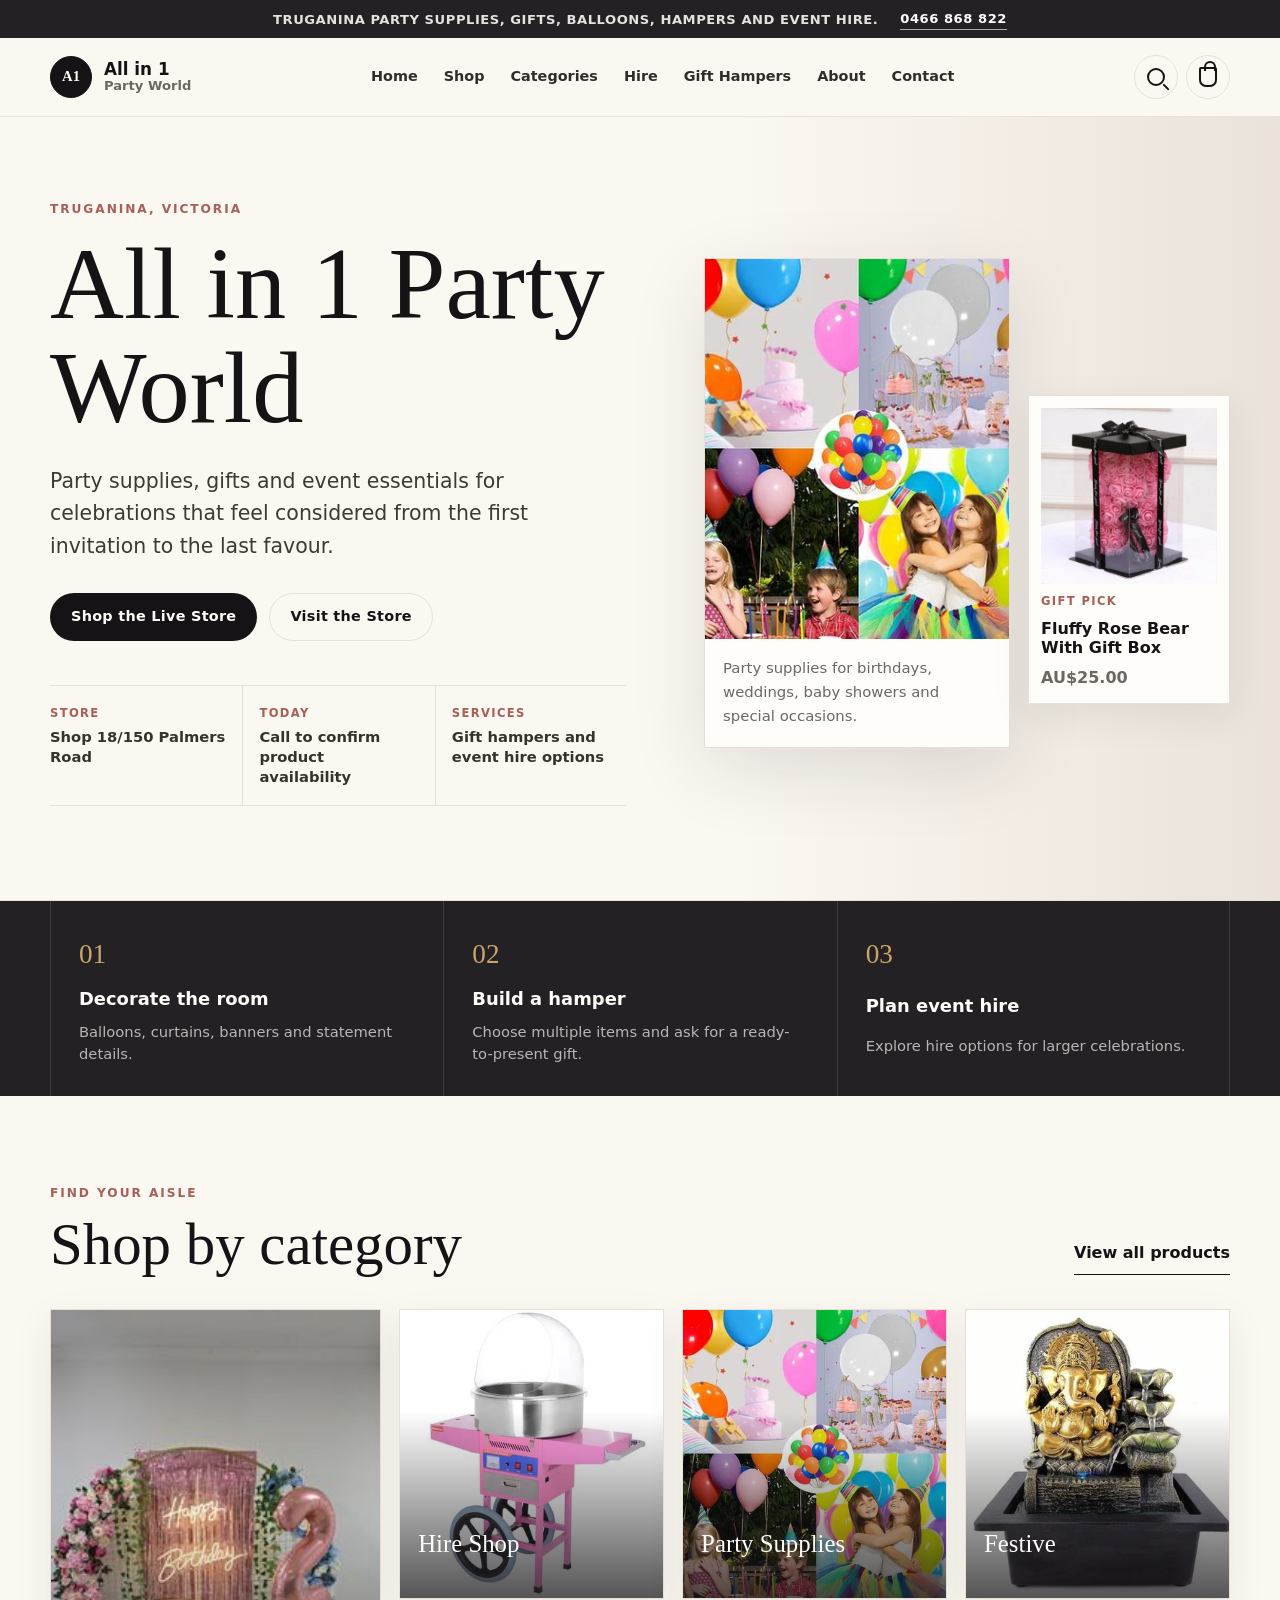
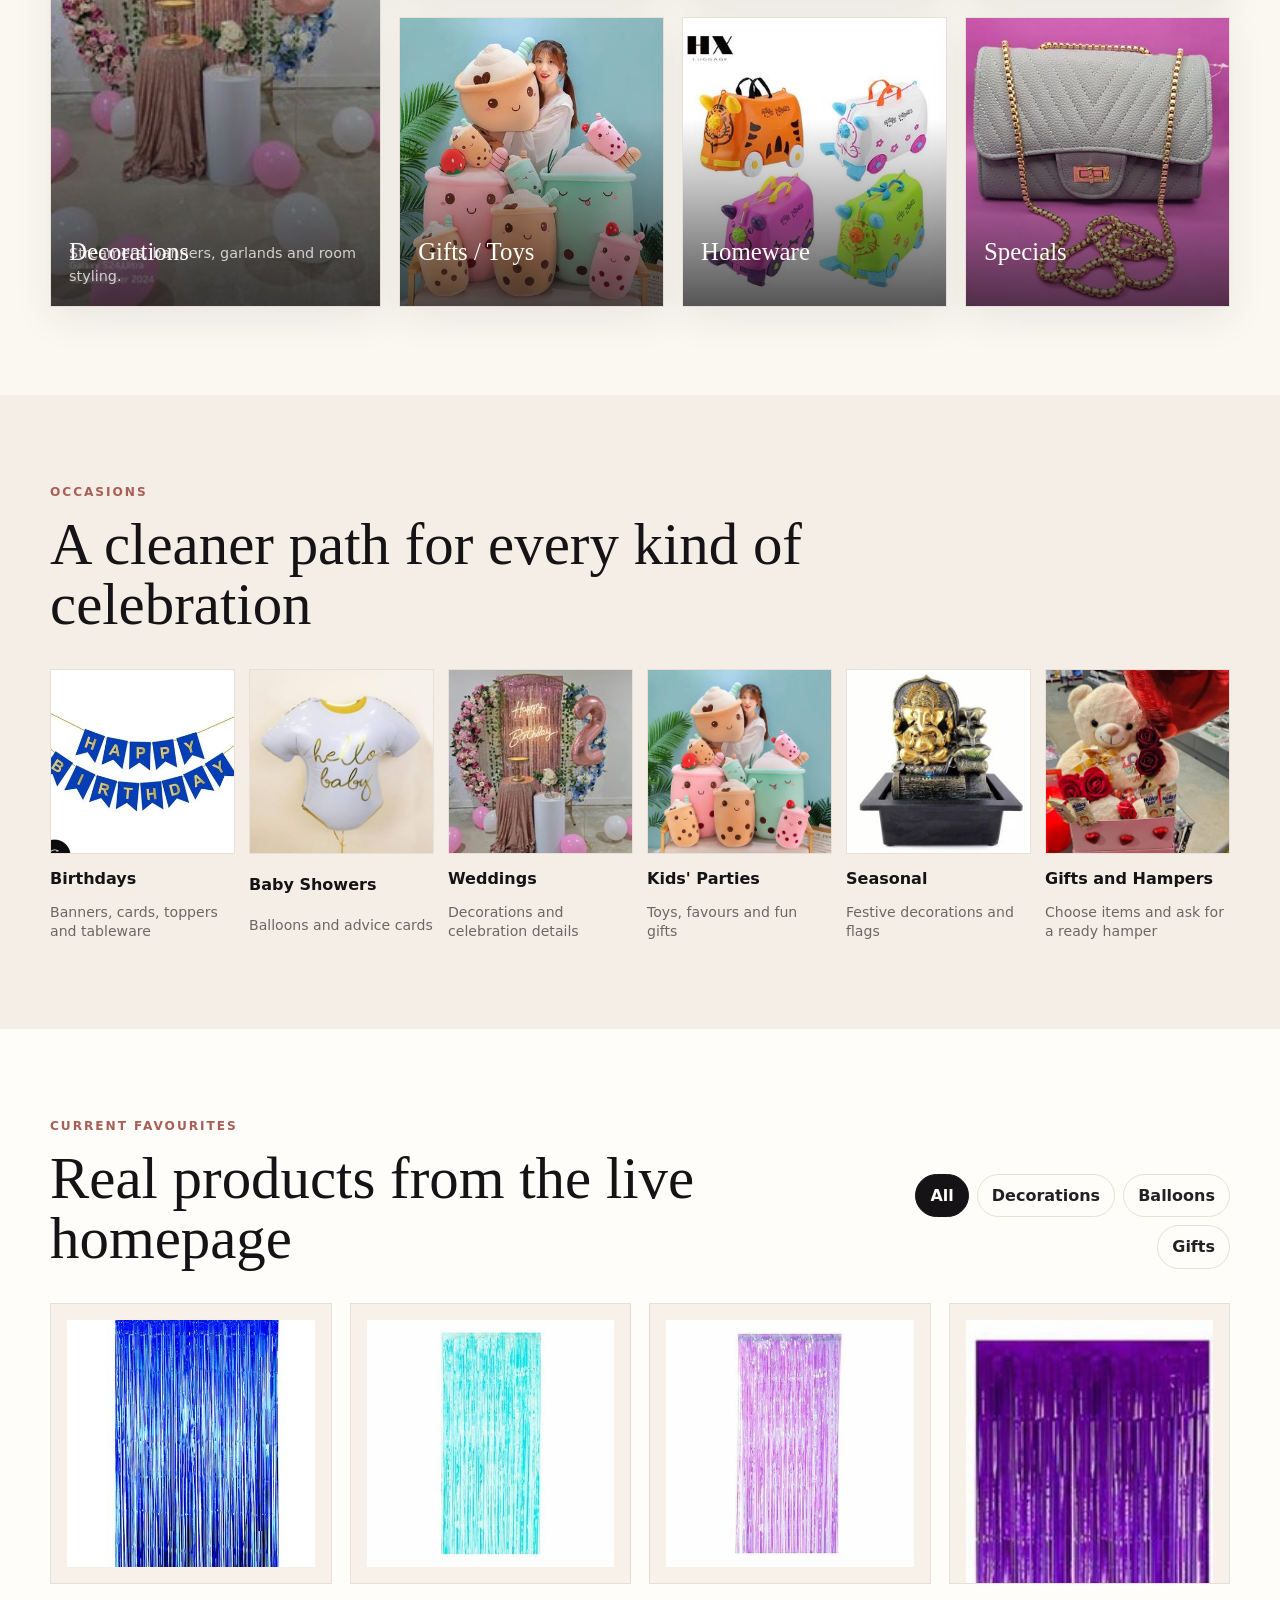
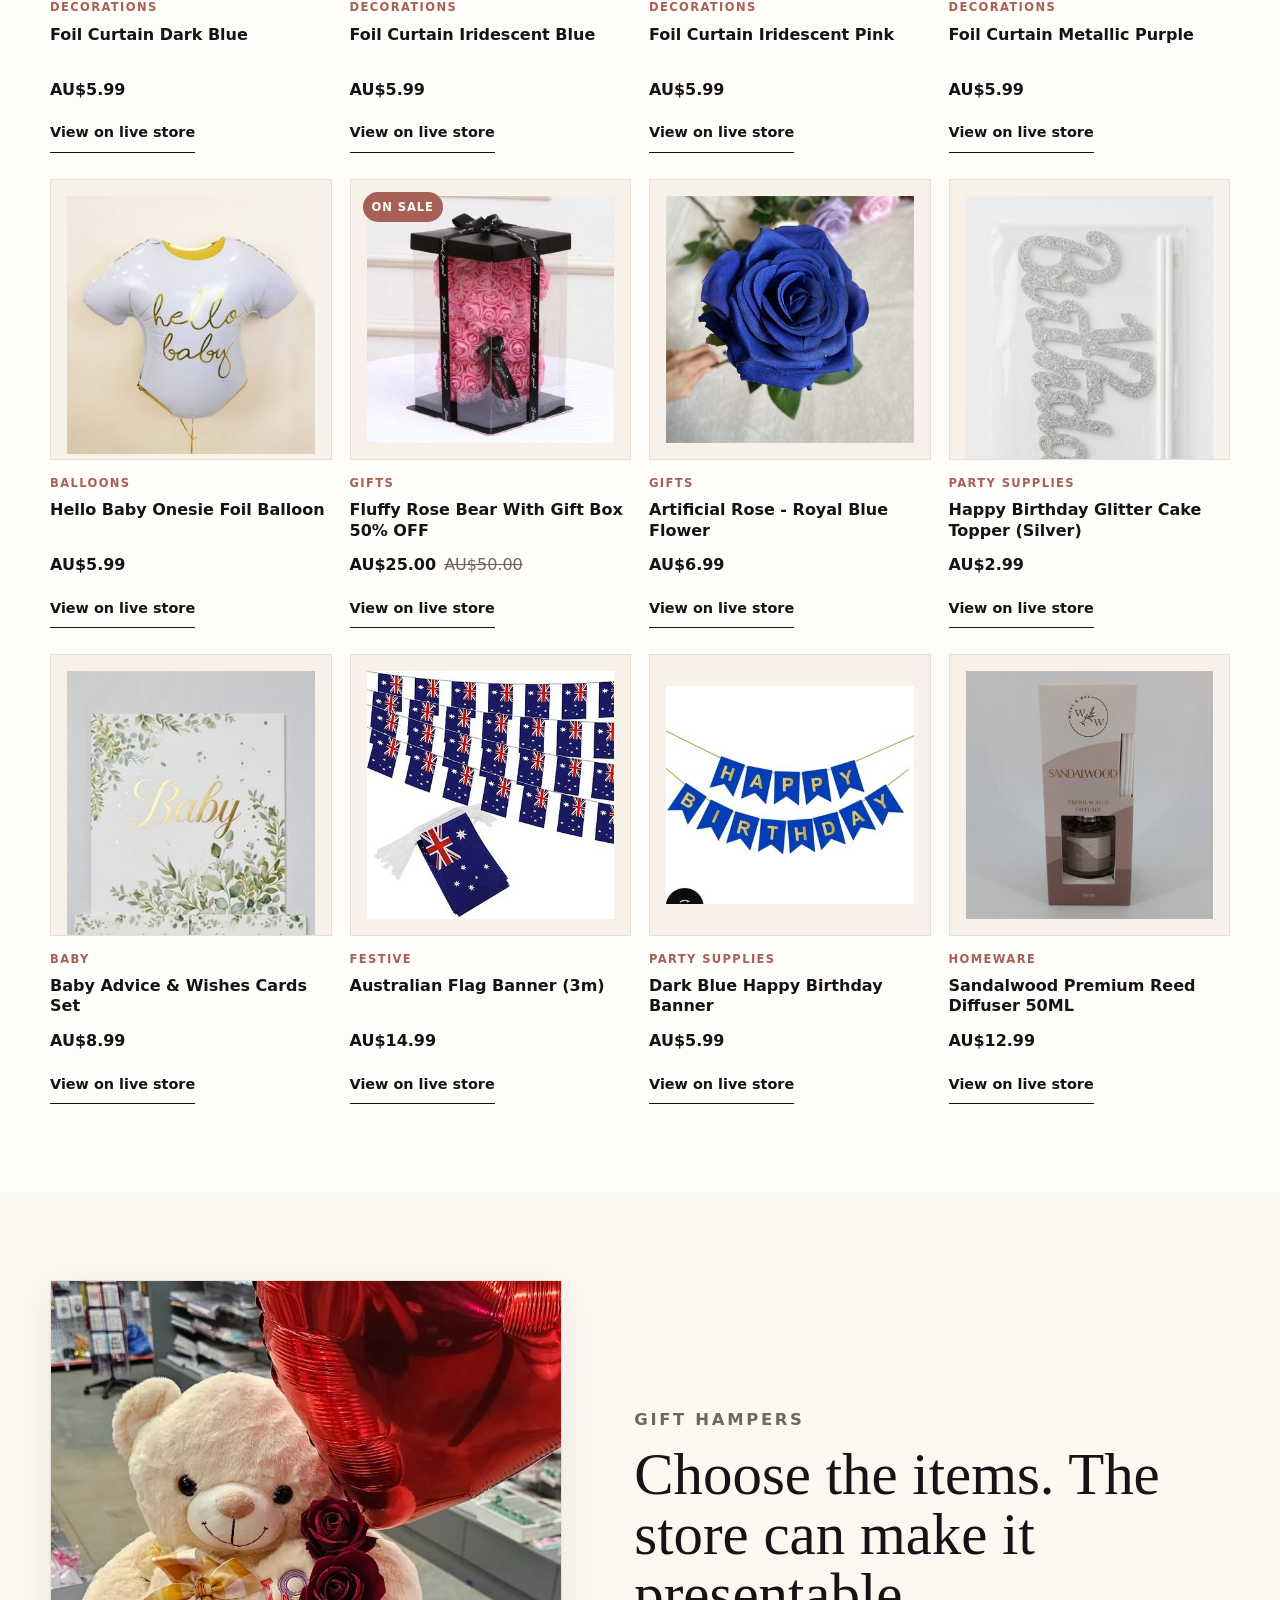
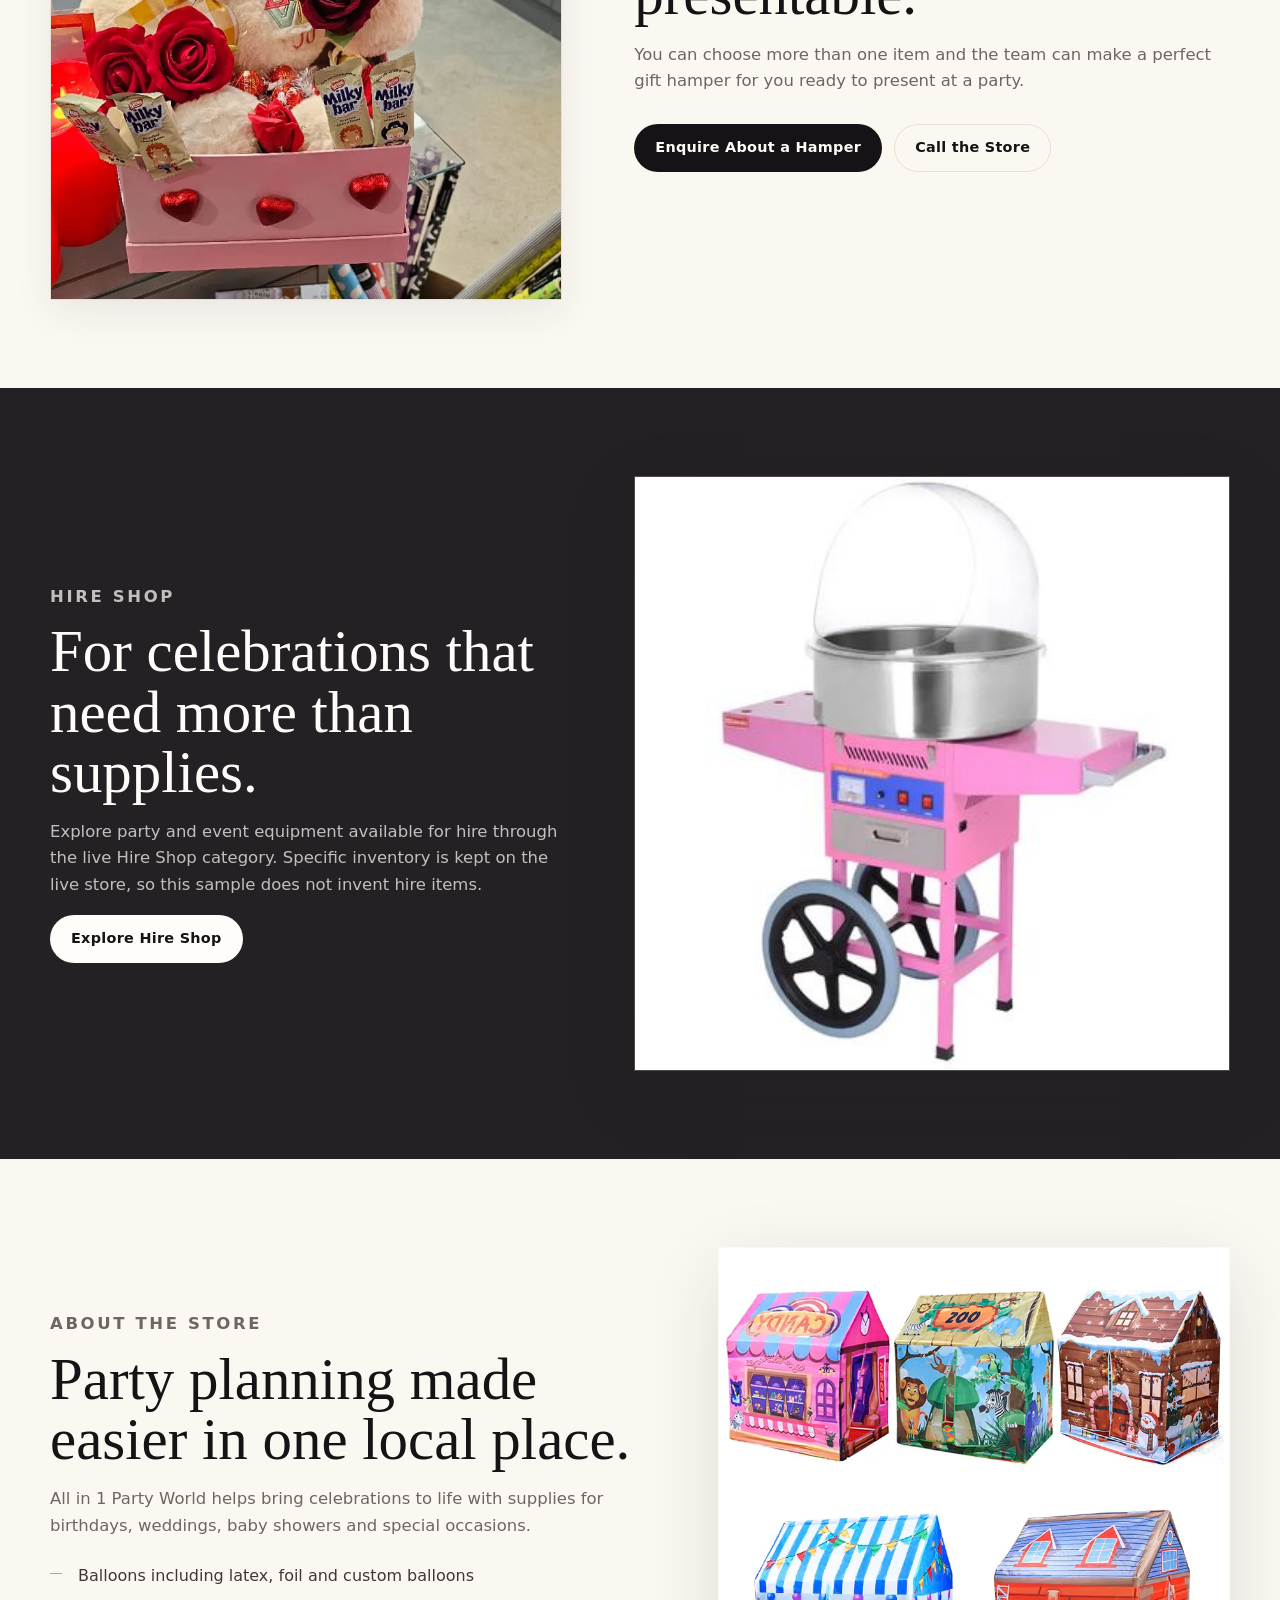
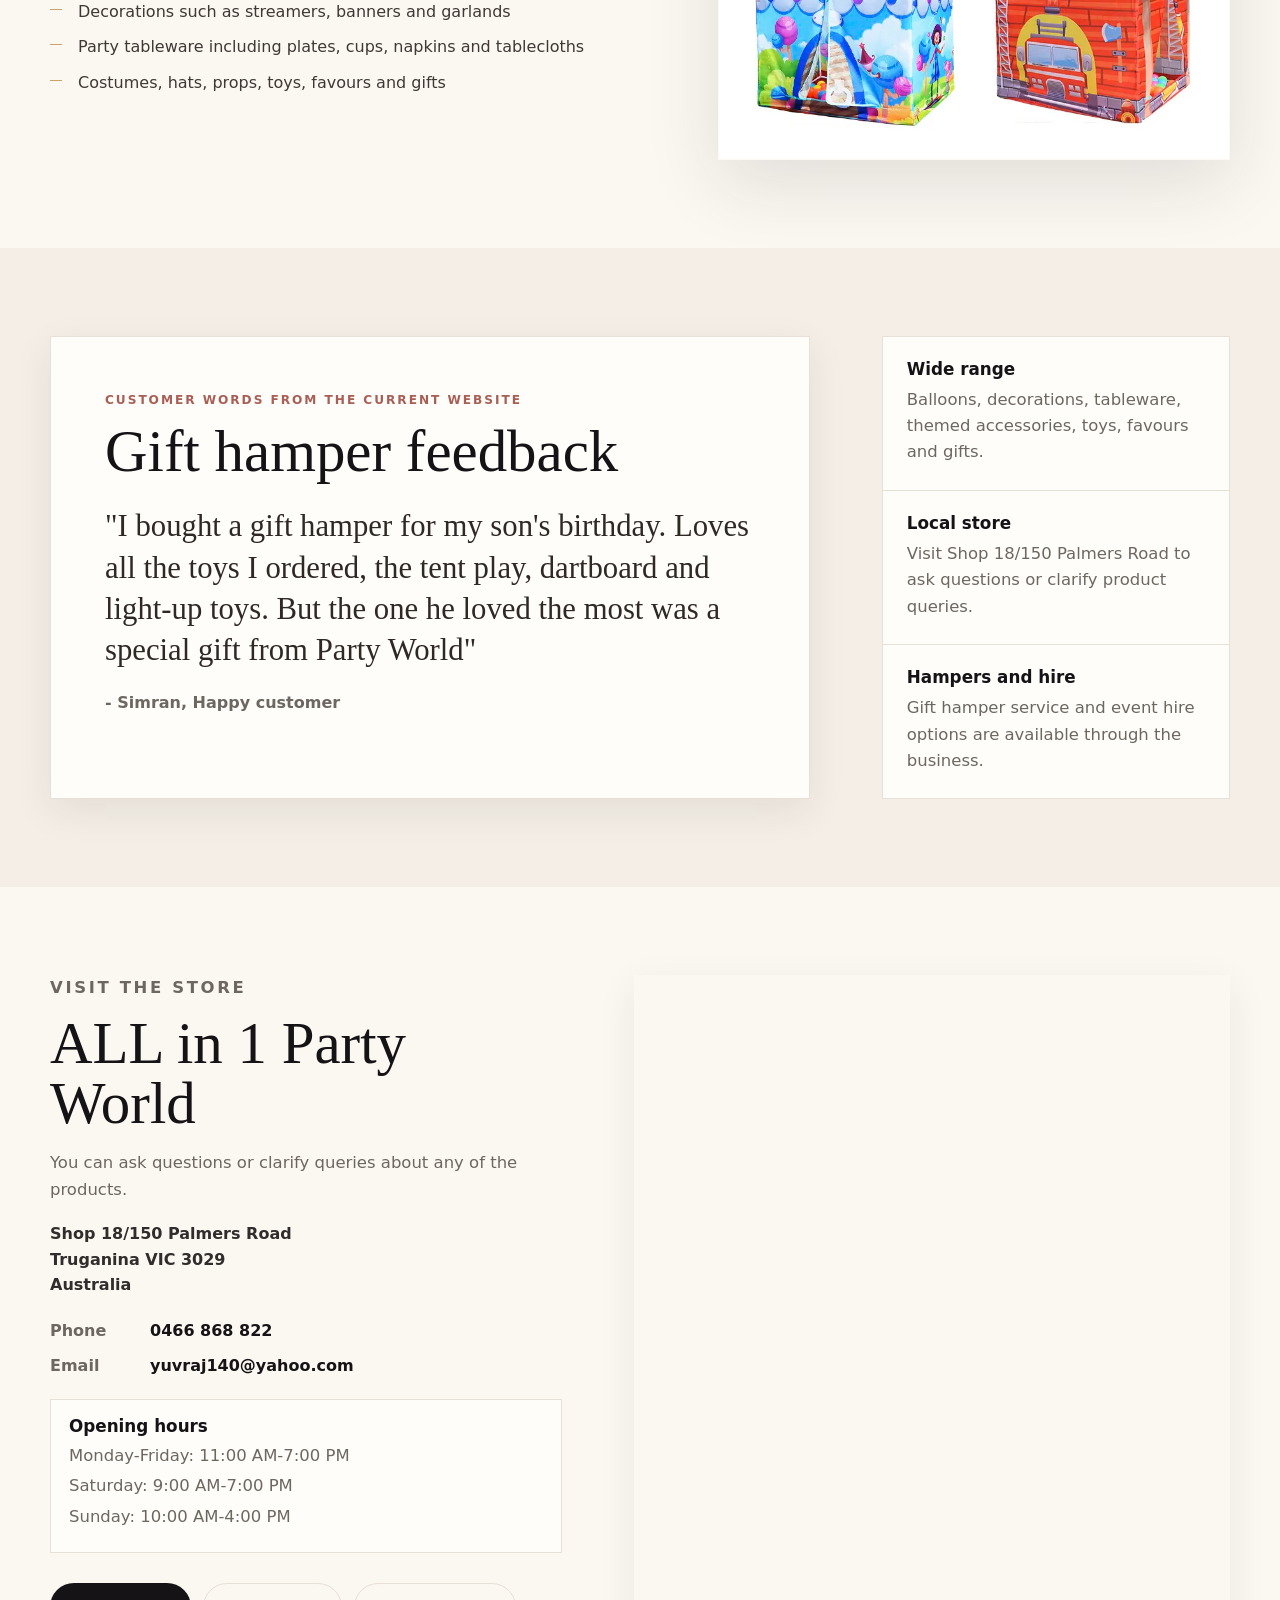
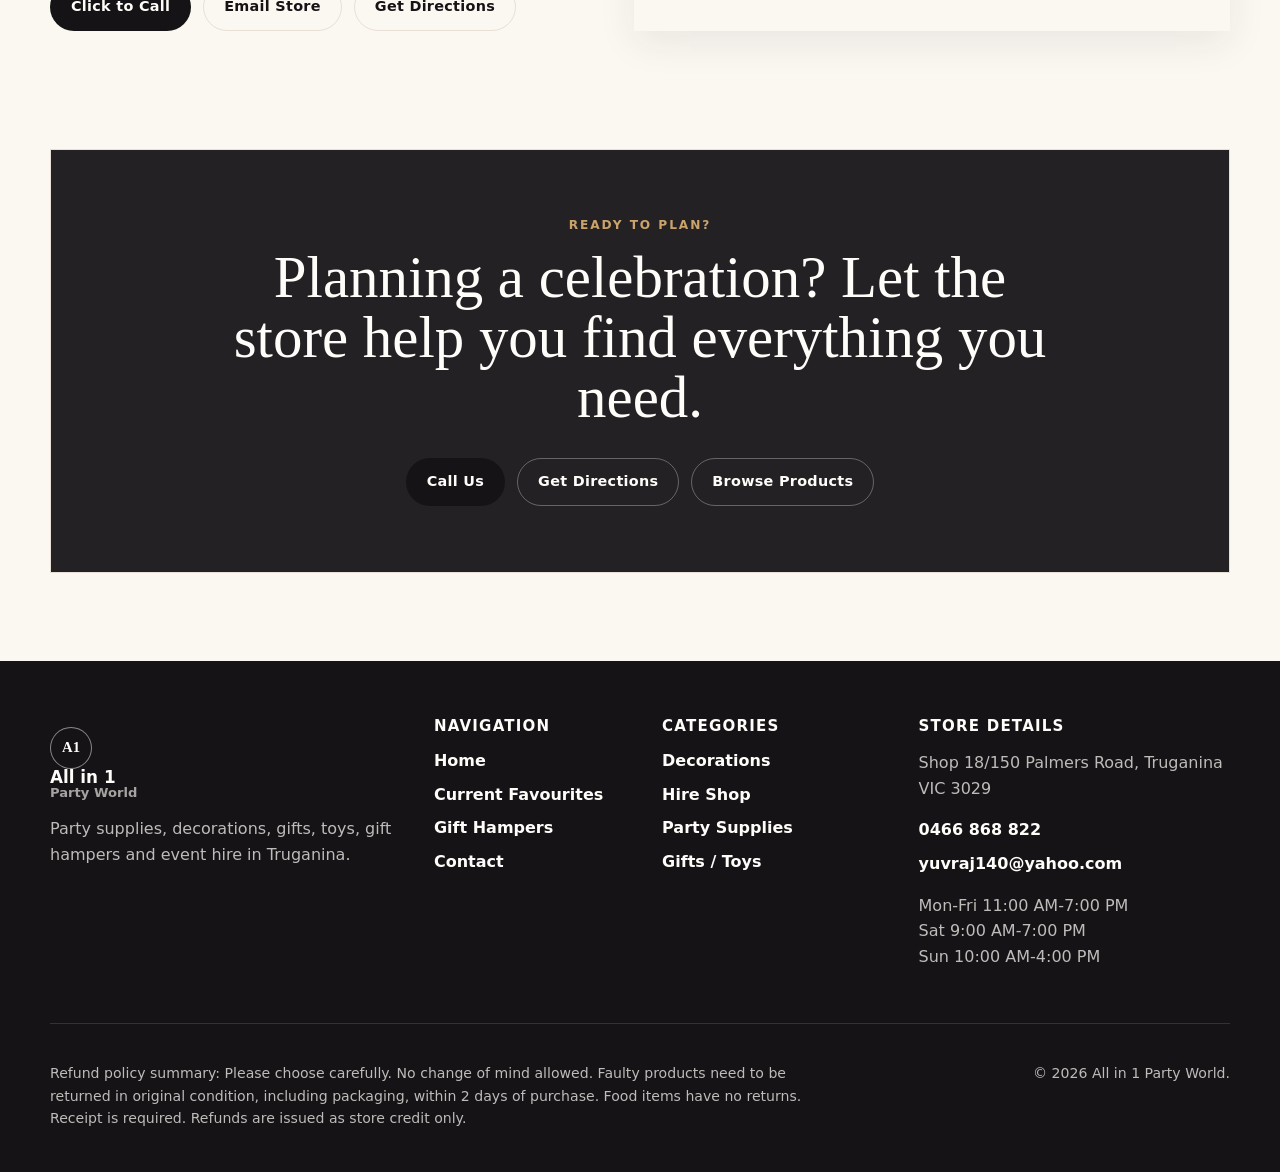
<file: index.html>
<!doctype html>
<html lang="en-AU">
  <head>
    <meta charset="utf-8">
    <meta name="viewport" content="width=device-width, initial-scale=1">
    <title>All in 1 Party World | Party Supplies, Gifts and Event Hire in Truganina</title>
    <meta name="description" content="All in 1 Party World in Truganina offers party decorations, balloons, tableware, gifts, toys, gift hampers and event hire for birthdays, weddings, baby showers and special occasions.">
    <meta name="robots" content="index, follow">
    <link rel="canonical" href="https://www.allin1partyworld.com.au/">
    <meta property="og:title" content="All in 1 Party World">
    <meta property="og:description" content="Party supplies, decorations, gifts, toys, hampers and event hire in Truganina, VIC.">
    <meta property="og:type" content="website">
    <meta property="og:url" content="https://www.allin1partyworld.com.au/">
    <meta property="og:image" content="assets/images/category-party-supplies.jpg">
    <link rel="stylesheet" href="styles.css">
    <script type="application/ld+json">
      {
        "@context": "https://schema.org",
        "@type": "Store",
        "name": "All in 1 Party World",
        "url": "https://www.allin1partyworld.com.au/",
        "telephone": "+61466868822",
        "email": "yuvraj140@yahoo.com",
        "address": {
          "@type": "PostalAddress",
          "streetAddress": "Shop 18/150 Palmers Road",
          "addressLocality": "Truganina",
          "addressRegion": "VIC",
          "postalCode": "3029",
          "addressCountry": "AU"
        },
        "openingHoursSpecification": [
          {
            "@type": "OpeningHoursSpecification",
            "dayOfWeek": ["Monday", "Tuesday", "Wednesday", "Thursday", "Friday"],
            "opens": "11:00",
            "closes": "19:00"
          },
          {
            "@type": "OpeningHoursSpecification",
            "dayOfWeek": "Saturday",
            "opens": "09:00",
            "closes": "19:00"
          },
          {
            "@type": "OpeningHoursSpecification",
            "dayOfWeek": "Sunday",
            "opens": "10:00",
            "closes": "16:00"
          }
        ]
      }
    </script>
  </head>
  <body>
    <a class="skip-link" href="#main">Skip to main content</a>

    <div class="announcement">
      <p>Truganina party supplies, gifts, balloons, hampers and event hire.</p>
      <a href="tel:+61466868822">0466 868 822</a>
    </div>

    <header class="site-header" data-header>
      <div class="container header-inner">
        <a class="brand" href="index.html" aria-label="All in 1 Party World home">
          <span class="brand-mark">A1</span>
          <span>
            <strong>All in 1</strong>
            <small>Party World</small>
          </span>
        </a>

        <nav class="primary-nav" id="primary-nav" aria-label="Primary navigation">
          <a href="index.html">Home</a>
          <a href="https://www.allin1partyworld.com.au/products" target="_blank" rel="noopener">Shop</a>
          <a href="#categories">Categories</a>
          <a href="https://www.allin1partyworld.com.au/products/Hire-Shop-c156344507" target="_blank" rel="noopener">Hire</a>
          <a href="#hampers">Gift Hampers</a>
          <a href="#about">About</a>
          <a href="#contact">Contact</a>
        </nav>

        <div class="header-actions">
          <button class="icon-button" type="button" aria-label="Open product search" data-search-open>
            <span class="icon-search" aria-hidden="true"></span>
          </button>
          <a class="icon-button" href="https://www.allin1partyworld.com.au/products/cart" target="_blank" rel="noopener" aria-label="View cart on the live store">
            <span class="icon-bag" aria-hidden="true"></span>
          </a>
          <button class="menu-button" type="button" aria-controls="primary-nav" aria-expanded="false" data-menu-button>
            <span></span>
            <span></span>
            <span></span>
            <span class="sr-only">Menu</span>
          </button>
        </div>
      </div>
    </header>

    <div class="search-panel" role="dialog" aria-modal="true" aria-labelledby="search-title" hidden data-search-panel>
      <div class="search-card">
        <button class="search-close" type="button" aria-label="Close search" data-search-close>&times;</button>
        <h2 id="search-title">Search products</h2>
        <p>Search featured products and key live-store categories.</p>
        <label for="site-search">Product search</label>
        <input id="site-search" type="search" placeholder="Try balloons, rose, topper, flag or diffuser" data-search-input>
        <div class="search-results" data-search-results></div>
        <button class="button secondary search-dismiss" type="button" data-search-close>Close search</button>
      </div>
    </div>

    <main id="main">
      <section class="hero">
        <div class="container hero-grid">
          <div class="hero-copy">
            <p class="eyebrow">Truganina, Victoria</p>
            <h1>All in 1 Party World</h1>
            <p class="hero-kicker">Party supplies, gifts and event essentials for celebrations that feel considered from the first invitation to the last favour.</p>
            <div class="button-row">
              <a class="button primary" href="https://www.allin1partyworld.com.au/products" target="_blank" rel="noopener">Shop the Live Store</a>
              <a class="button secondary" href="#contact">Visit the Store</a>
            </div>
            <dl class="hero-details" aria-label="Store highlights">
              <div>
                <dt>Store</dt>
                <dd>Shop 18/150 Palmers Road</dd>
              </div>
              <div>
                <dt>Today</dt>
                <dd>Call to confirm product availability</dd>
              </div>
              <div>
                <dt>Services</dt>
                <dd>Gift hampers and event hire options</dd>
              </div>
            </dl>
          </div>

          <div class="hero-showcase" aria-label="Featured All in 1 Party World products">
            <figure class="showcase-main">
              <img src="assets/images/category-party-supplies.jpg" alt="Party supplies from All in 1 Party World" width="400" height="400">
              <figcaption>Party supplies for birthdays, weddings, baby showers and special occasions.</figcaption>
            </figure>
            <a class="showcase-product" href="https://www.allin1partyworld.com.au/products/Fluffy-Rose-Bear-With-Gift-Box-50-OFF-p696821657" target="_blank" rel="noopener">
              <img src="assets/images/product-fluffy-rose-bear-gift-box.jpg" alt="Fluffy Rose Bear With Gift Box 50% OFF" width="400" height="400">
              <span>Gift pick</span>
              <strong>Fluffy Rose Bear With Gift Box</strong>
              <em>AU$25.00</em>
            </a>
          </div>
        </div>
      </section>

      <section class="section editorial-strip" aria-label="Featured store services">
        <div class="container strip-grid">
          <a href="https://www.allin1partyworld.com.au/products/Decorations-c171072752" target="_blank" rel="noopener">
            <span>01</span>
            <strong>Decorate the room</strong>
            <small>Balloons, curtains, banners and statement details.</small>
          </a>
          <a href="#hampers">
            <span>02</span>
            <strong>Build a hamper</strong>
            <small>Choose multiple items and ask for a ready-to-present gift.</small>
          </a>
          <a href="https://www.allin1partyworld.com.au/products/Hire-Shop-c156344507" target="_blank" rel="noopener">
            <span>03</span>
            <strong>Plan event hire</strong>
            <small>Explore hire options for larger celebrations.</small>
          </a>
        </div>
      </section>

      <section class="section" id="categories" aria-labelledby="category-title">
        <div class="container">
          <div class="section-heading split">
            <div>
              <p class="eyebrow">Find your aisle</p>
              <h2 id="category-title">Shop by category</h2>
            </div>
            <a class="text-link" href="https://www.allin1partyworld.com.au/products" target="_blank" rel="noopener">View all products</a>
          </div>
          <div class="category-grid">
            <a class="category-card feature" href="https://www.allin1partyworld.com.au/products/Decorations-c171072752" target="_blank" rel="noopener">
              <img src="assets/images/category-decorations.jpg" alt="Decorations" width="225" height="400" loading="lazy">
              <span>Decorations</span>
              <small>Streamers, banners, garlands and room styling.</small>
            </a>
            <a class="category-card" href="https://www.allin1partyworld.com.au/products/Hire-Shop-c156344507" target="_blank" rel="noopener">
              <img src="assets/images/category-hire-shop.jpg" alt="Hire Shop" width="400" height="400" loading="lazy">
              <span>Hire Shop</span>
            </a>
            <a class="category-card" href="https://www.allin1partyworld.com.au/products/Party-Supplies-c121040466" target="_blank" rel="noopener">
              <img src="assets/images/category-party-supplies.jpg" alt="Party Supplies" width="400" height="400" loading="lazy">
              <span>Party Supplies</span>
            </a>
            <a class="category-card" href="https://www.allin1partyworld.com.au/products/Festive-c172918753" target="_blank" rel="noopener">
              <img src="assets/images/category-festive.jpg" alt="Festive" width="400" height="400" loading="lazy">
              <span>Festive</span>
            </a>
            <a class="category-card" href="https://www.allin1partyworld.com.au/products/Gifts-Toys-c120620763" target="_blank" rel="noopener">
              <img src="assets/images/category-gifts-toys.jpg" alt="Gifts and toys" width="400" height="400" loading="lazy">
              <span>Gifts / Toys</span>
            </a>
            <a class="category-card" href="https://www.allin1partyworld.com.au/products/Homeware-c120630776" target="_blank" rel="noopener">
              <img src="assets/images/category-homeware.jpg" alt="Homeware" width="400" height="400" loading="lazy">
              <span>Homeware</span>
            </a>
            <a class="category-card" href="https://www.allin1partyworld.com.au/products/Motherss-Day-Gifts-Specials-c200046002" target="_blank" rel="noopener">
              <img src="assets/images/category-specials.jpg" alt="Mothers's Day Gifts Specials" width="371" height="400" loading="lazy">
              <span>Specials</span>
            </a>
          </div>
        </div>
      </section>

      <section class="section occasion-section" id="occasions" aria-labelledby="occasion-title">
        <div class="container">
          <div class="section-heading">
            <p class="eyebrow">Occasions</p>
            <h2 id="occasion-title">A cleaner path for every kind of celebration</h2>
          </div>
          <div class="occasion-grid">
            <a class="occasion-card" href="https://www.allin1partyworld.com.au/products/Party-Supplies-c121040466" target="_blank" rel="noopener">
              <img src="assets/images/product-dark-blue-happy-birthday-banner.jpg" alt="Dark Blue Happy Birthday Banner" width="400" height="353" loading="lazy">
              <span>Birthdays</span>
              <small>Banners, cards, toppers and tableware</small>
            </a>
            <a class="occasion-card" href="https://www.allin1partyworld.com.au/products/Hello-Baby-Onesie-Foil-Balloon-p833123484" target="_blank" rel="noopener">
              <img src="assets/images/product-hello-baby-onesie-foil-balloon.jpg" alt="Hello Baby Onesie Foil Balloon" width="383" height="400" loading="lazy">
              <span>Baby Showers</span>
              <small>Balloons and advice cards</small>
            </a>
            <a class="occasion-card" href="https://www.allin1partyworld.com.au/products/Decorations-c171072752" target="_blank" rel="noopener">
              <img src="assets/images/category-decorations.jpg" alt="Decorations category" width="225" height="400" loading="lazy">
              <span>Weddings</span>
              <small>Decorations and celebration details</small>
            </a>
            <a class="occasion-card" href="https://www.allin1partyworld.com.au/products/Gifts-Toys-c120620763" target="_blank" rel="noopener">
              <img src="assets/images/category-gifts-toys.jpg" alt="Gifts and toys category" width="400" height="400" loading="lazy">
              <span>Kids' Parties</span>
              <small>Toys, favours and fun gifts</small>
            </a>
            <a class="occasion-card" href="https://www.allin1partyworld.com.au/products/Festive-c172918753" target="_blank" rel="noopener">
              <img src="assets/images/category-festive.jpg" alt="Festive category" width="400" height="400" loading="lazy">
              <span>Seasonal</span>
              <small>Festive decorations and flags</small>
            </a>
            <a class="occasion-card" href="#hampers">
              <img src="assets/images/gift-hamper-testimonial.webp" alt="Gift hamper items from All in 1 Party World" width="747" height="1600" loading="lazy">
              <span>Gifts and Hampers</span>
              <small>Choose items and ask for a ready hamper</small>
            </a>
          </div>
        </div>
      </section>

      <section class="section product-section" id="products" aria-labelledby="products-title">
        <div class="container">
          <div class="section-heading split">
            <div>
              <p class="eyebrow">Current favourites</p>
              <h2 id="products-title">Real products from the live homepage</h2>
            </div>
            <div class="filter-row" aria-label="Product filters">
              <button class="filter-chip active" type="button" data-filter="all">All</button>
              <button class="filter-chip" type="button" data-filter="Decorations">Decorations</button>
              <button class="filter-chip" type="button" data-filter="Balloons">Balloons</button>
              <button class="filter-chip" type="button" data-filter="Gifts">Gifts</button>
            </div>
          </div>
          <div class="product-grid" data-product-grid></div>
        </div>
      </section>

      <section class="section service-panel" id="hampers" aria-labelledby="hampers-title">
        <div class="container service-grid">
          <div class="service-image tall">
            <img src="assets/images/gift-hamper-testimonial.webp" alt="Gift hamper presentation from All in 1 Party World" width="747" height="1600" loading="lazy">
          </div>
          <div class="service-copy">
            <p class="eyebrow">Gift hampers</p>
            <h2 id="hampers-title">Choose the items. The store can make it presentable.</h2>
            <p>You can choose more than one item and the team can make a perfect gift hamper for you ready to present at a party.</p>
            <div class="button-row">
              <a class="button primary" href="mailto:yuvraj140@yahoo.com?subject=Gift%20hamper%20enquiry">Enquire About a Hamper</a>
              <a class="button secondary" href="tel:+61466868822">Call the Store</a>
            </div>
          </div>
        </div>
      </section>

      <section class="section hire-band" id="hire" aria-labelledby="hire-title">
        <div class="container hire-grid">
          <div>
            <p class="eyebrow">Hire Shop</p>
            <h2 id="hire-title">For celebrations that need more than supplies.</h2>
            <p>Explore party and event equipment available for hire through the live Hire Shop category. Specific inventory is kept on the live store, so this sample does not invent hire items.</p>
            <a class="button inverse" href="https://www.allin1partyworld.com.au/products/Hire-Shop-c156344507" target="_blank" rel="noopener">Explore Hire Shop</a>
          </div>
          <img src="assets/images/category-hire-shop.jpg" alt="Hire Shop category image" width="400" height="400" loading="lazy">
        </div>
      </section>

      <section class="section about" id="about" aria-labelledby="about-title">
        <div class="container about-grid">
          <div>
            <p class="eyebrow">About the store</p>
            <h2 id="about-title">Party planning made easier in one local place.</h2>
            <p>All in 1 Party World helps bring celebrations to life with supplies for birthdays, weddings, baby showers and special occasions.</p>
            <ul class="check-list">
              <li>Balloons including latex, foil and custom balloons</li>
              <li>Decorations such as streamers, banners and garlands</li>
              <li>Party tableware including plates, cups, napkins and tablecloths</li>
              <li>Costumes, hats, props, toys, favours and gifts</li>
            </ul>
          </div>
          <img src="assets/images/about-party-world.webp" alt="All in 1 Party World product display" width="800" height="800" loading="lazy">
        </div>
      </section>

      <section class="section proof-section" aria-labelledby="proof-title">
        <div class="container proof-grid">
          <div class="testimonial-card">
            <p class="eyebrow">Customer words from the current website</p>
            <h2 id="proof-title">Gift hamper feedback</h2>
            <blockquote>
              <p>"I bought a gift hamper for my son's birthday. Loves all the toys I ordered, the tent play, dartboard and light-up toys. But the one he loved the most was a special gift from Party World"</p>
              <cite>- Simran, Happy customer</cite>
            </blockquote>
          </div>
          <div class="benefit-stack" aria-label="Verified store benefits">
            <article>
              <h3>Wide range</h3>
              <p>Balloons, decorations, tableware, themed accessories, toys, favours and gifts.</p>
            </article>
            <article>
              <h3>Local store</h3>
              <p>Visit Shop 18/150 Palmers Road to ask questions or clarify product queries.</p>
            </article>
            <article>
              <h3>Hampers and hire</h3>
              <p>Gift hamper service and event hire options are available through the business.</p>
            </article>
          </div>
        </div>
      </section>

      <section class="section store" id="contact" aria-labelledby="store-title">
        <div class="container store-grid">
          <div>
            <p class="eyebrow">Visit the store</p>
            <h2 id="store-title">ALL in 1 Party World</h2>
            <p>You can ask questions or clarify queries about any of the products.</p>
            <address>
              Shop 18/150 Palmers Road<br>
              Truganina VIC 3029<br>
              Australia
            </address>
            <dl class="contact-list">
              <div>
                <dt>Phone</dt>
                <dd><a href="tel:+61466868822">0466 868 822</a></dd>
              </div>
              <div>
                <dt>Email</dt>
                <dd><a href="mailto:yuvraj140@yahoo.com">yuvraj140@yahoo.com</a></dd>
              </div>
            </dl>
            <div class="hours-card">
              <h3>Opening hours</h3>
              <p>Monday-Friday: 11:00 AM-7:00 PM</p>
              <p>Saturday: 9:00 AM-7:00 PM</p>
              <p>Sunday: 10:00 AM-4:00 PM</p>
            </div>
            <div class="button-row">
              <a class="button primary" href="tel:+61466868822">Click to Call</a>
              <a class="button secondary" href="mailto:yuvraj140@yahoo.com">Email Store</a>
              <a class="button secondary" href="https://www.google.com/maps/search/?api=1&query=Shop%2018%2F150%20Palmers%20Road%20Truganina%20VIC%203029%20Australia" target="_blank" rel="noopener">Get Directions</a>
            </div>
          </div>
          <iframe class="map" title="Map to All in 1 Party World in Truganina" loading="lazy" referrerpolicy="no-referrer-when-downgrade" src="https://www.google.com/maps?q=Shop%2018%2F150%20Palmers%20Road%20Truganina%20VIC%203029%20Australia&output=embed"></iframe>
        </div>
      </section>

      <section class="section final-cta" aria-labelledby="cta-title">
        <div class="container cta-card">
          <p class="eyebrow">Ready to plan?</p>
          <h2 id="cta-title">Planning a celebration? Let the store help you find everything you need.</h2>
          <div class="button-row center">
            <a class="button primary" href="tel:+61466868822">Call Us</a>
            <a class="button secondary" href="https://www.google.com/maps/search/?api=1&query=Shop%2018%2F150%20Palmers%20Road%20Truganina%20VIC%203029%20Australia" target="_blank" rel="noopener">Get Directions</a>
            <a class="button secondary" href="https://www.allin1partyworld.com.au/products" target="_blank" rel="noopener">Browse Products</a>
          </div>
        </div>
      </section>
    </main>

    <footer class="site-footer">
      <div class="container footer-grid">
        <div>
          <a class="brand footer-brand" href="index.html">
            <span class="brand-mark">A1</span>
            <span>
              <strong>All in 1</strong>
              <small>Party World</small>
            </span>
          </a>
          <p>Party supplies, decorations, gifts, toys, gift hampers and event hire in Truganina.</p>
        </div>
        <div>
          <h3>Navigation</h3>
          <a href="index.html">Home</a>
          <a href="#products">Current Favourites</a>
          <a href="#hampers">Gift Hampers</a>
          <a href="#contact">Contact</a>
        </div>
        <div>
          <h3>Categories</h3>
          <a href="https://www.allin1partyworld.com.au/products/Decorations-c171072752" target="_blank" rel="noopener">Decorations</a>
          <a href="https://www.allin1partyworld.com.au/products/Hire-Shop-c156344507" target="_blank" rel="noopener">Hire Shop</a>
          <a href="https://www.allin1partyworld.com.au/products/Party-Supplies-c121040466" target="_blank" rel="noopener">Party Supplies</a>
          <a href="https://www.allin1partyworld.com.au/products/Gifts-Toys-c120620763" target="_blank" rel="noopener">Gifts / Toys</a>
        </div>
        <div>
          <h3>Store details</h3>
          <p>Shop 18/150 Palmers Road, Truganina VIC 3029</p>
          <a href="tel:+61466868822">0466 868 822</a>
          <a href="mailto:yuvraj140@yahoo.com">yuvraj140@yahoo.com</a>
          <p>Mon-Fri 11:00 AM-7:00 PM<br>Sat 9:00 AM-7:00 PM<br>Sun 10:00 AM-4:00 PM</p>
        </div>
      </div>
      <div class="container footer-bottom">
        <p>Refund policy summary: Please choose carefully. No change of mind allowed. Faulty products need to be returned in original condition, including packaging, within 2 days of purchase. Food items have no returns. Receipt is required. Refunds are issued as store credit only.</p>
        <p>&copy; <span data-year></span> All in 1 Party World.</p>
      </div>
    </footer>

    <button class="back-to-top" type="button" aria-label="Back to top" data-back-to-top>Top</button>

    <script src="script.js"></script>
  </body>
</html>
</file>
<file: styles.css>
:root {
  --ink: #151315;
  --coal: #242124;
  --muted: #6d6762;
  --line: #e8e0d7;
  --paper: #fbf7f1;
  --white: #fffdf9;
  --cream: #f3ebe0;
  --champagne: #caa46a;
  --rose: #a85f56;
  --sage: #73826b;
  --shadow: 0 22px 70px rgba(36, 33, 36, 0.12);
  --soft-shadow: 0 12px 36px rgba(36, 33, 36, 0.08);
  --radius: 6px;
  --container: 1180px;
}

* {
  box-sizing: border-box;
}

html {
  scroll-behavior: smooth;
}

body {
  margin: 0;
  overflow-x: hidden;
  background: var(--paper);
  color: var(--ink);
  font-family: Inter, ui-sans-serif, system-ui, -apple-system, BlinkMacSystemFont, "Segoe UI", sans-serif;
  font-size: 16px;
  line-height: 1.6;
  text-rendering: optimizeLegibility;
}

body.menu-open,
body.search-open {
  overflow: hidden;
}

img {
  display: block;
  max-width: 100%;
  height: auto;
}

a {
  color: inherit;
  text-decoration: none;
}

button,
input {
  font: inherit;
}

button {
  cursor: pointer;
}

:focus-visible {
  outline: 3px solid rgba(202, 164, 106, 0.45);
  outline-offset: 4px;
}

.sr-only {
  position: absolute;
  width: 1px;
  height: 1px;
  padding: 0;
  margin: -1px;
  overflow: hidden;
  clip: rect(0, 0, 0, 0);
  white-space: nowrap;
  border: 0;
}

.skip-link {
  position: fixed;
  top: 12px;
  left: 12px;
  z-index: 1000;
  transform: translateY(-160%);
  background: var(--ink);
  color: #fff;
  padding: 10px 14px;
  border-radius: var(--radius);
}

.skip-link:focus {
  transform: translateY(0);
}

.container {
  width: min(100% - 40px, var(--container));
  margin-inline: auto;
}

.announcement {
  display: flex;
  align-items: center;
  justify-content: center;
  gap: 22px;
  min-height: 38px;
  padding: 8px 18px;
  background: var(--coal);
  color: rgba(255, 253, 249, 0.88);
  font-size: 0.82rem;
  font-weight: 700;
  letter-spacing: 0.04em;
  text-align: center;
  text-transform: uppercase;
}

.announcement p {
  margin: 0;
}

.announcement a {
  color: #fff;
  border-bottom: 1px solid rgba(255, 255, 255, 0.62);
  white-space: nowrap;
}

.site-header {
  position: sticky;
  top: 0;
  z-index: 900;
  background: rgba(251, 247, 241, 0.92);
  border-bottom: 1px solid rgba(232, 224, 215, 0.85);
  backdrop-filter: blur(20px);
}

.site-header.is-scrolled {
  box-shadow: 0 12px 32px rgba(21, 19, 21, 0.08);
}

.header-inner {
  min-height: 78px;
  display: grid;
  grid-template-columns: auto 1fr auto;
  align-items: center;
  gap: 28px;
}

.brand {
  display: inline-flex;
  align-items: center;
  gap: 12px;
  min-width: max-content;
}

.brand-mark {
  display: grid;
  place-items: center;
  width: 42px;
  height: 42px;
  border: 1px solid var(--ink);
  border-radius: 50%;
  background: var(--ink);
  color: var(--white);
  font-family: Georgia, "Times New Roman", serif;
  font-size: 0.92rem;
  font-weight: 700;
  letter-spacing: 0;
}

.brand strong,
.brand small {
  display: block;
  line-height: 1.05;
}

.brand strong {
  font-size: 1.05rem;
  font-weight: 900;
}

.brand small {
  color: var(--muted);
  font-size: 0.82rem;
  font-weight: 700;
}

.primary-nav {
  justify-self: center;
  display: flex;
  align-items: center;
  gap: 2px;
}

.primary-nav a {
  padding: 10px 12px;
  border-radius: 999px;
  color: #312d2c;
  font-size: 0.9rem;
  font-weight: 750;
}

.primary-nav a:hover {
  background: rgba(202, 164, 106, 0.14);
}

.header-actions {
  display: flex;
  align-items: center;
  justify-content: flex-end;
  gap: 8px;
}

.icon-button,
.menu-button {
  display: grid;
  place-items: center;
  width: 44px;
  height: 44px;
  border: 1px solid var(--line);
  border-radius: 50%;
  background: transparent;
  color: var(--ink);
}

.icon-button:hover,
.menu-button:hover {
  border-color: var(--champagne);
  background: rgba(255, 253, 249, 0.7);
}

.icon-search {
  width: 18px;
  height: 18px;
  border: 2px solid currentColor;
  border-radius: 50%;
  position: relative;
}

.icon-search::after {
  content: "";
  position: absolute;
  width: 8px;
  height: 2px;
  right: -7px;
  bottom: -4px;
  background: currentColor;
  transform: rotate(45deg);
  border-radius: 999px;
}

.icon-bag {
  width: 18px;
  height: 20px;
  border: 2px solid currentColor;
  border-radius: 2px 2px 7px 7px;
  position: relative;
}

.icon-bag::before {
  content: "";
  position: absolute;
  left: 3px;
  top: -8px;
  width: 8px;
  height: 8px;
  border: 2px solid currentColor;
  border-bottom: 0;
  border-radius: 10px 10px 0 0;
}

.menu-button {
  display: none;
  gap: 4px;
}

.menu-button span:not(.sr-only) {
  display: block;
  width: 18px;
  height: 2px;
  background: currentColor;
  border-radius: 999px;
}

.search-panel {
  position: fixed;
  inset: 0;
  z-index: 1200;
  display: grid;
  place-items: start center;
  padding: 84px 16px 24px;
  background: rgba(21, 19, 21, 0.54);
}

.search-panel[hidden] {
  display: none !important;
}

.search-card {
  width: min(100%, 620px);
  position: relative;
  padding: 28px;
  border: 1px solid var(--line);
  border-radius: var(--radius);
  background: var(--white);
  box-shadow: var(--shadow);
}

.search-close {
  position: absolute;
  top: 14px;
  right: 14px;
  width: 40px;
  height: 40px;
  border: 1px solid var(--line);
  border-radius: 50%;
  background: transparent;
  color: var(--ink);
  font-size: 1.45rem;
  line-height: 1;
}

.search-card h2 {
  margin: 0 0 6px;
  font-family: Georgia, "Times New Roman", serif;
  font-size: 1.9rem;
  font-weight: 500;
}

.search-card p {
  margin: 0 0 18px;
  color: var(--muted);
}

.search-card label {
  display: block;
  margin-bottom: 8px;
  font-weight: 850;
}

.search-card input {
  width: 100%;
  border: 1px solid var(--line);
  border-radius: var(--radius);
  padding: 14px 16px;
  background: #fff;
  color: var(--ink);
}

.search-results {
  display: grid;
  gap: 10px;
  margin-top: 16px;
}

.search-results a,
.search-results p {
  display: block;
  margin: 0;
  padding: 12px 14px;
  border: 1px solid var(--line);
  border-radius: var(--radius);
  background: #fff;
}

.search-dismiss {
  width: 100%;
  margin-top: 16px;
}

.section {
  padding: 88px 0;
}

.section-heading {
  max-width: 760px;
  margin-bottom: 34px;
}

.section-heading.split {
  max-width: none;
  display: flex;
  align-items: end;
  justify-content: space-between;
  gap: 24px;
}

.eyebrow {
  margin: 0 0 12px;
  color: var(--rose);
  font-size: 0.76rem;
  font-weight: 850;
  letter-spacing: 0.16em;
  text-transform: uppercase;
}

h1,
h2,
h3,
p {
  overflow-wrap: anywhere;
}

h1,
h2,
h3 {
  margin: 0;
  letter-spacing: 0;
  line-height: 1.02;
}

h1,
h2 {
  font-family: Georgia, "Times New Roman", serif;
  font-weight: 500;
}

h1 {
  max-width: 8.7em;
  font-size: clamp(3.4rem, 8vw, 7.4rem);
}

h2 {
  font-size: clamp(2.1rem, 4.6vw, 4.35rem);
}

h3 {
  font-size: 1.05rem;
  font-weight: 850;
}

.hero {
  position: relative;
  display: grid;
  align-items: center;
  min-height: calc(100vh - 116px);
  padding: 70px 0 82px;
  background:
    linear-gradient(90deg, rgba(251, 247, 241, 0.94) 0%, rgba(251, 247, 241, 0.72) 58%, rgba(232, 224, 215, 0.9) 100%),
    var(--paper);
}

.hero::before {
  content: "";
  position: absolute;
  inset: auto 0 0;
  height: 1px;
  background: var(--line);
}

.hero-grid {
  position: relative;
  display: grid;
  grid-template-columns: minmax(0, 0.9fr) minmax(360px, 0.82fr);
  gap: clamp(42px, 6vw, 84px);
  align-items: center;
}

.hero-kicker {
  max-width: 620px;
  margin: 24px 0 0;
  color: #3f3935;
  font-size: clamp(1.08rem, 2vw, 1.28rem);
}

.button-row {
  display: flex;
  flex-wrap: wrap;
  gap: 12px;
  margin-top: 30px;
}

.button-row.center {
  justify-content: center;
}

.button {
  display: inline-flex;
  align-items: center;
  justify-content: center;
  min-height: 48px;
  padding: 13px 20px;
  border: 1px solid transparent;
  border-radius: 999px;
  font-size: 0.9rem;
  font-weight: 850;
  letter-spacing: 0.02em;
  line-height: 1.1;
  transition: background 180ms ease, border-color 180ms ease, color 180ms ease, transform 180ms ease;
}

.button:hover {
  transform: translateY(-1px);
}

.button.primary {
  background: var(--ink);
  color: var(--white);
}

.button.secondary {
  border-color: var(--line);
  background: transparent;
  color: var(--ink);
}

.button.secondary:hover {
  border-color: var(--champagne);
  background: rgba(202, 164, 106, 0.1);
}

.button.inverse {
  border-color: rgba(255, 253, 249, 0.28);
  background: var(--white);
  color: var(--ink);
}

.hero-details {
  display: grid;
  grid-template-columns: repeat(3, minmax(0, 1fr));
  gap: 0;
  margin: 44px 0 0;
  border-top: 1px solid var(--line);
  border-bottom: 1px solid var(--line);
}

.hero-details div {
  padding: 18px 16px 18px 0;
}

.hero-details div + div {
  padding-left: 16px;
  border-left: 1px solid var(--line);
}

.hero-details dt {
  margin-bottom: 5px;
  color: var(--rose);
  font-size: 0.72rem;
  font-weight: 850;
  letter-spacing: 0.12em;
  text-transform: uppercase;
}

.hero-details dd {
  margin: 0;
  color: #38322f;
  font-size: 0.92rem;
  font-weight: 750;
  line-height: 1.35;
}

.hero-showcase {
  display: grid;
  grid-template-columns: 1fr 0.66fr;
  align-items: end;
  gap: 18px;
}

.showcase-main {
  margin: 0;
  border: 1px solid var(--line);
  background: var(--white);
  box-shadow: var(--shadow);
}

.showcase-main img {
  width: 100%;
  aspect-ratio: 4 / 5;
  object-fit: cover;
}

.showcase-main figcaption {
  padding: 18px;
  color: var(--muted);
  font-size: 0.93rem;
}

.showcase-product {
  display: grid;
  gap: 8px;
  margin-bottom: 44px;
  padding: 12px;
  border: 1px solid var(--line);
  background: var(--white);
  box-shadow: var(--soft-shadow);
}

.showcase-product img {
  width: 100%;
  aspect-ratio: 1;
  object-fit: cover;
}

.showcase-product span,
.product-category {
  color: var(--rose);
  font-size: 0.72rem;
  font-weight: 850;
  letter-spacing: 0.12em;
  text-transform: uppercase;
}

.showcase-product strong {
  line-height: 1.2;
}

.showcase-product em {
  color: var(--muted);
  font-style: normal;
  font-weight: 850;
}

.editorial-strip {
  padding: 0;
  background: var(--coal);
  color: var(--white);
}

.strip-grid {
  display: grid;
  grid-template-columns: repeat(3, minmax(0, 1fr));
}

.strip-grid a {
  display: grid;
  gap: 8px;
  min-height: 176px;
  padding: 32px 28px;
  border-left: 1px solid rgba(255, 253, 249, 0.12);
}

.strip-grid a:last-child {
  border-right: 1px solid rgba(255, 253, 249, 0.12);
}

.strip-grid span {
  color: var(--champagne);
  font-family: Georgia, "Times New Roman", serif;
  font-size: 1.7rem;
}

.strip-grid strong {
  font-size: 1.12rem;
}

.strip-grid small {
  color: rgba(255, 253, 249, 0.68);
  font-size: 0.92rem;
  line-height: 1.45;
}

.text-link {
  display: inline-flex;
  min-height: 44px;
  align-items: center;
  color: var(--ink);
  font-weight: 850;
  border-bottom: 1px solid currentColor;
}

.category-grid {
  display: grid;
  grid-template-columns: 1.25fr repeat(3, minmax(0, 1fr));
  gap: 18px;
}

.category-card {
  position: relative;
  display: grid;
  min-height: 290px;
  overflow: hidden;
  border: 1px solid var(--line);
  background: var(--white);
  box-shadow: var(--soft-shadow);
}

.category-card.feature {
  grid-row: span 2;
}

.category-card img {
  width: 100%;
  height: 100%;
  min-height: 220px;
  object-fit: cover;
}

.category-card::after {
  content: "";
  position: absolute;
  inset: 0;
  background: linear-gradient(180deg, transparent 35%, rgba(21, 19, 21, 0.72));
}

.category-card span,
.category-card small {
  position: absolute;
  left: 18px;
  right: 18px;
  z-index: 1;
  color: var(--white);
}

.category-card span {
  bottom: 42px;
  font-family: Georgia, "Times New Roman", serif;
  font-size: 1.55rem;
  line-height: 1;
}

.category-card small {
  bottom: 18px;
  color: rgba(255, 253, 249, 0.76);
  font-size: 0.9rem;
}

.category-card:not(.feature) small {
  display: none;
}

.occasion-section {
  background: #f4eee6;
}

.occasion-grid {
  display: grid;
  grid-template-columns: repeat(6, minmax(0, 1fr));
  gap: 14px;
}

.occasion-card {
  display: grid;
  gap: 12px;
  min-width: 0;
}

.occasion-card img {
  width: 100%;
  aspect-ratio: 1;
  object-fit: cover;
  border: 1px solid var(--line);
  background: var(--white);
}

.occasion-card span {
  font-weight: 900;
}

.occasion-card small {
  color: var(--muted);
  font-size: 0.88rem;
  line-height: 1.35;
}

.product-section {
  background: var(--white);
}

.filter-row {
  display: flex;
  flex-wrap: wrap;
  justify-content: flex-end;
  gap: 8px;
}

.filter-chip {
  min-height: 40px;
  padding: 8px 14px;
  border: 1px solid var(--line);
  border-radius: 999px;
  background: transparent;
  color: var(--coal);
  font-weight: 850;
}

.filter-chip.active,
.filter-chip:hover {
  border-color: var(--ink);
  background: var(--ink);
  color: var(--white);
}

.product-grid {
  display: grid;
  grid-template-columns: repeat(4, minmax(0, 1fr));
  gap: 26px 18px;
}

.product-card {
  min-width: 0;
  background: var(--white);
}

.product-media {
  position: relative;
  display: grid;
  place-items: center;
  aspect-ratio: 1;
  border: 1px solid var(--line);
  background: #f7f1e9;
  overflow: hidden;
}

.product-media img {
  width: 100%;
  height: 100%;
  padding: 16px;
  object-fit: contain;
  transition: transform 180ms ease;
}

.product-card:hover .product-media img {
  transform: scale(1.035);
}

.sale-badge {
  position: absolute;
  top: 12px;
  left: 12px;
  z-index: 1;
  padding: 6px 9px;
  border-radius: 999px;
  background: var(--rose);
  color: var(--white);
  font-size: 0.72rem;
  font-weight: 850;
  letter-spacing: 0.08em;
  text-transform: uppercase;
}

.product-body {
  display: grid;
  gap: 8px;
  padding: 14px 0 0;
}

.product-title {
  min-height: 44px;
  font-size: 1rem;
  line-height: 1.28;
}

.price-row {
  display: flex;
  align-items: baseline;
  flex-wrap: wrap;
  gap: 8px;
}

.price {
  font-weight: 900;
}

.compare-price {
  color: var(--muted);
  text-decoration: line-through;
}

.product-actions {
  margin-top: 4px;
}

.product-actions a {
  display: inline-flex;
  min-height: 38px;
  align-items: center;
  border-bottom: 1px solid currentColor;
  color: var(--ink);
  font-size: 0.9rem;
  font-weight: 850;
}

.service-panel {
  background: var(--paper);
}

.service-grid,
.hire-grid,
.about-grid,
.store-grid,
.proof-grid {
  display: grid;
  grid-template-columns: minmax(0, 0.86fr) minmax(0, 1fr);
  gap: clamp(34px, 6vw, 72px);
  align-items: center;
}

.service-image {
  overflow: hidden;
  border: 1px solid var(--line);
  background: var(--white);
  box-shadow: var(--soft-shadow);
}

.service-image.tall {
  max-height: 620px;
}

.service-image img {
  width: 100%;
  height: 620px;
  object-fit: cover;
}

.service-copy p,
.hire-grid p,
.about-grid p,
.store-grid p,
.benefit-stack p {
  color: var(--muted);
  font-size: 1.03rem;
}

.hire-band {
  background: var(--coal);
  color: var(--white);
}

.hire-grid p {
  color: rgba(255, 253, 249, 0.72);
}

.hire-grid img,
.about-grid img {
  width: 100%;
  aspect-ratio: 1;
  object-fit: cover;
  border: 1px solid rgba(255, 253, 249, 0.18);
  box-shadow: var(--shadow);
}

.about-grid {
  grid-template-columns: minmax(0, 1fr) minmax(0, 0.86fr);
}

.check-list {
  display: grid;
  gap: 10px;
  padding: 0;
  margin: 24px 0 0;
  list-style: none;
}

.check-list li {
  position: relative;
  padding-left: 28px;
  color: #3f3935;
}

.check-list li::before {
  content: "";
  position: absolute;
  left: 0;
  top: 0.63em;
  width: 12px;
  height: 1px;
  background: var(--champagne);
}

.proof-section {
  background: #f4eee6;
}

.proof-grid {
  grid-template-columns: minmax(0, 1.2fr) minmax(280px, 0.55fr);
  align-items: stretch;
}

.testimonial-card {
  padding: clamp(28px, 5vw, 54px);
  border: 1px solid var(--line);
  background: var(--white);
  box-shadow: var(--soft-shadow);
}

.testimonial-card blockquote {
  margin: 24px 0 0;
}

.testimonial-card blockquote p {
  margin: 0;
  color: #2f2926;
  font-family: Georgia, "Times New Roman", serif;
  font-size: clamp(1.3rem, 2.4vw, 2rem);
  line-height: 1.35;
}

.testimonial-card cite {
  display: block;
  margin-top: 18px;
  color: var(--muted);
  font-style: normal;
  font-weight: 850;
}

.benefit-stack {
  display: grid;
  border-top: 1px solid var(--line);
  background: var(--white);
}

.benefit-stack article {
  padding: 24px;
  border: 1px solid var(--line);
  border-top: 0;
}

.benefit-stack p {
  margin: 9px 0 0;
}

.store-grid {
  align-items: stretch;
}

address {
  margin: 18px 0;
  color: #312d2c;
  font-style: normal;
  font-weight: 850;
}

.contact-list {
  display: grid;
  gap: 10px;
  margin: 20px 0;
}

.contact-list div {
  display: grid;
  grid-template-columns: 90px 1fr;
  gap: 10px;
}

.contact-list dt {
  color: var(--muted);
  font-weight: 850;
}

.contact-list dd {
  margin: 0;
  font-weight: 900;
}

.hours-card {
  padding: 18px;
  margin-top: 18px;
  border: 1px solid var(--line);
  background: var(--white);
}

.hours-card h3 {
  margin-bottom: 8px;
}

.hours-card p {
  margin: 4px 0;
}

.map {
  width: 100%;
  min-height: 520px;
  border: 0;
  box-shadow: var(--soft-shadow);
}

.final-cta {
  padding-top: 30px;
}

.cta-card {
  padding: clamp(30px, 6vw, 66px);
  border: 1px solid var(--line);
  background: var(--coal);
  color: var(--white);
  text-align: center;
}

.cta-card .eyebrow {
  color: var(--champagne);
}

.cta-card h2 {
  max-width: 850px;
  margin-inline: auto;
}

.cta-card .button.secondary {
  border-color: rgba(255, 253, 249, 0.3);
  color: var(--white);
}

.site-footer {
  padding: 58px 0 28px;
  background: var(--ink);
  color: rgba(255, 253, 249, 0.72);
}

.footer-grid {
  display: grid;
  grid-template-columns: 1.25fr 0.7fr 0.8fr 1.1fr;
  gap: 30px;
}

.footer-brand {
  color: var(--white);
  margin-bottom: 16px;
}

.footer-brand .brand-mark {
  border-color: rgba(255, 253, 249, 0.5);
}

.footer-brand small {
  color: rgba(255, 253, 249, 0.62);
}

.site-footer h3 {
  margin-bottom: 14px;
  color: var(--white);
  font-size: 0.94rem;
  letter-spacing: 0.08em;
  text-transform: uppercase;
}

.site-footer a {
  display: block;
  margin: 8px 0;
  color: var(--white);
  font-weight: 750;
}

.footer-bottom {
  display: flex;
  justify-content: space-between;
  gap: 24px;
  margin-top: 38px;
  padding-top: 24px;
  border-top: 1px solid rgba(255, 253, 249, 0.13);
  font-size: 0.88rem;
}

.footer-bottom p:first-child {
  max-width: 770px;
}

.back-to-top {
  position: fixed;
  right: 18px;
  bottom: 18px;
  z-index: 700;
  display: none;
  min-height: 42px;
  padding: 9px 13px;
  border: 0;
  border-radius: 999px;
  background: var(--ink);
  color: var(--white);
  font-weight: 850;
  box-shadow: var(--soft-shadow);
}

.back-to-top.is-visible {
  display: inline-flex;
}

.reveal {
  opacity: 0;
  transform: translateY(14px);
  transition: opacity 420ms ease, transform 420ms ease;
}

.reveal.is-visible {
  opacity: 1;
  transform: translateY(0);
}

@media (max-width: 1080px) {
  .primary-nav {
    position: fixed;
    inset: 118px 16px auto;
    display: none;
    flex-direction: column;
    align-items: stretch;
    gap: 6px;
    max-height: calc(100vh - 140px);
    overflow: auto;
    padding: 14px;
    border: 1px solid var(--line);
    border-radius: var(--radius);
    background: var(--white);
    box-shadow: var(--shadow);
  }

  .primary-nav.is-open {
    display: flex;
  }

  .primary-nav a {
    padding: 14px;
    border-radius: var(--radius);
  }

  .menu-button {
    display: grid;
  }

  .hero-grid,
  .service-grid,
  .hire-grid,
  .about-grid,
  .store-grid,
  .proof-grid {
    grid-template-columns: 1fr;
  }

  .hero-showcase {
    max-width: 720px;
  }

  .category-grid {
    grid-template-columns: repeat(3, minmax(0, 1fr));
  }

  .category-card.feature {
    grid-row: auto;
    grid-column: span 2;
  }

  .occasion-grid,
  .product-grid {
    grid-template-columns: repeat(3, minmax(0, 1fr));
  }

  .footer-grid {
    grid-template-columns: repeat(2, minmax(0, 1fr));
  }
}

@media (max-width: 760px) {
  .container {
    width: min(100% - 28px, var(--container));
  }

  .announcement {
    flex-direction: column;
    gap: 2px;
    font-size: 0.74rem;
  }

  .header-inner {
    min-height: 70px;
    gap: 12px;
  }

  .brand-mark {
    width: 38px;
    height: 38px;
  }

  .brand strong {
    font-size: 0.94rem;
  }

  .brand small {
    font-size: 0.76rem;
  }

  .icon-button,
  .menu-button {
    width: 40px;
    height: 40px;
  }

  .section {
    padding: 64px 0;
  }

  .section-heading.split {
    display: block;
  }

  .text-link,
  .filter-row {
    margin-top: 18px;
  }

  .hero {
    min-height: auto;
    padding: 50px 0 62px;
  }

  h1 {
    font-size: 3.15rem;
  }

  h2 {
    font-size: 2.15rem;
  }

  .button-row,
  .hero-details {
    display: grid;
    grid-template-columns: 1fr;
  }

  .button {
    width: 100%;
  }

  .hero-details div,
  .hero-details div + div {
    padding: 14px 0;
    border-left: 0;
    border-top: 1px solid var(--line);
  }

  .hero-details div:first-child {
    border-top: 0;
  }

  .hero-showcase {
    grid-template-columns: 1fr;
  }

  .showcase-product {
    margin: 0;
  }

  .strip-grid,
  .category-grid,
  .occasion-grid,
  .product-grid {
    grid-template-columns: 1fr;
  }

  .strip-grid a,
  .strip-grid a:last-child {
    min-height: auto;
    border-right: 0;
    border-left: 0;
    border-bottom: 1px solid rgba(255, 253, 249, 0.12);
  }

  .category-card.feature {
    grid-column: auto;
  }

  .category-card {
    min-height: 250px;
  }

  .occasion-grid {
    display: flex;
    overflow-x: auto;
    scroll-snap-type: x mandatory;
    padding-bottom: 12px;
  }

  .occasion-card {
    min-width: 72%;
    scroll-snap-align: start;
  }

  .service-image.tall,
  .service-image img {
    max-height: 430px;
    height: 430px;
  }

  .map {
    min-height: 360px;
  }

  .contact-list div {
    grid-template-columns: 1fr;
    gap: 0;
  }

  .footer-grid,
  .footer-bottom {
    display: grid;
    grid-template-columns: 1fr;
  }
}

@media (max-width: 430px) {
  .brand span:not(.brand-mark) {
    max-width: 112px;
  }

  h1 {
    font-size: 2.8rem;
  }

  .hero-kicker {
    font-size: 1.02rem;
  }

  .occasion-card {
    min-width: 82%;
  }
}

@media (prefers-reduced-motion: reduce) {
  *,
  *::before,
  *::after {
    scroll-behavior: auto !important;
    transition-duration: 0.01ms !important;
    animation-duration: 0.01ms !important;
    animation-iteration-count: 1 !important;
  }

  .reveal {
    opacity: 1;
    transform: none;
  }
}
</file>
